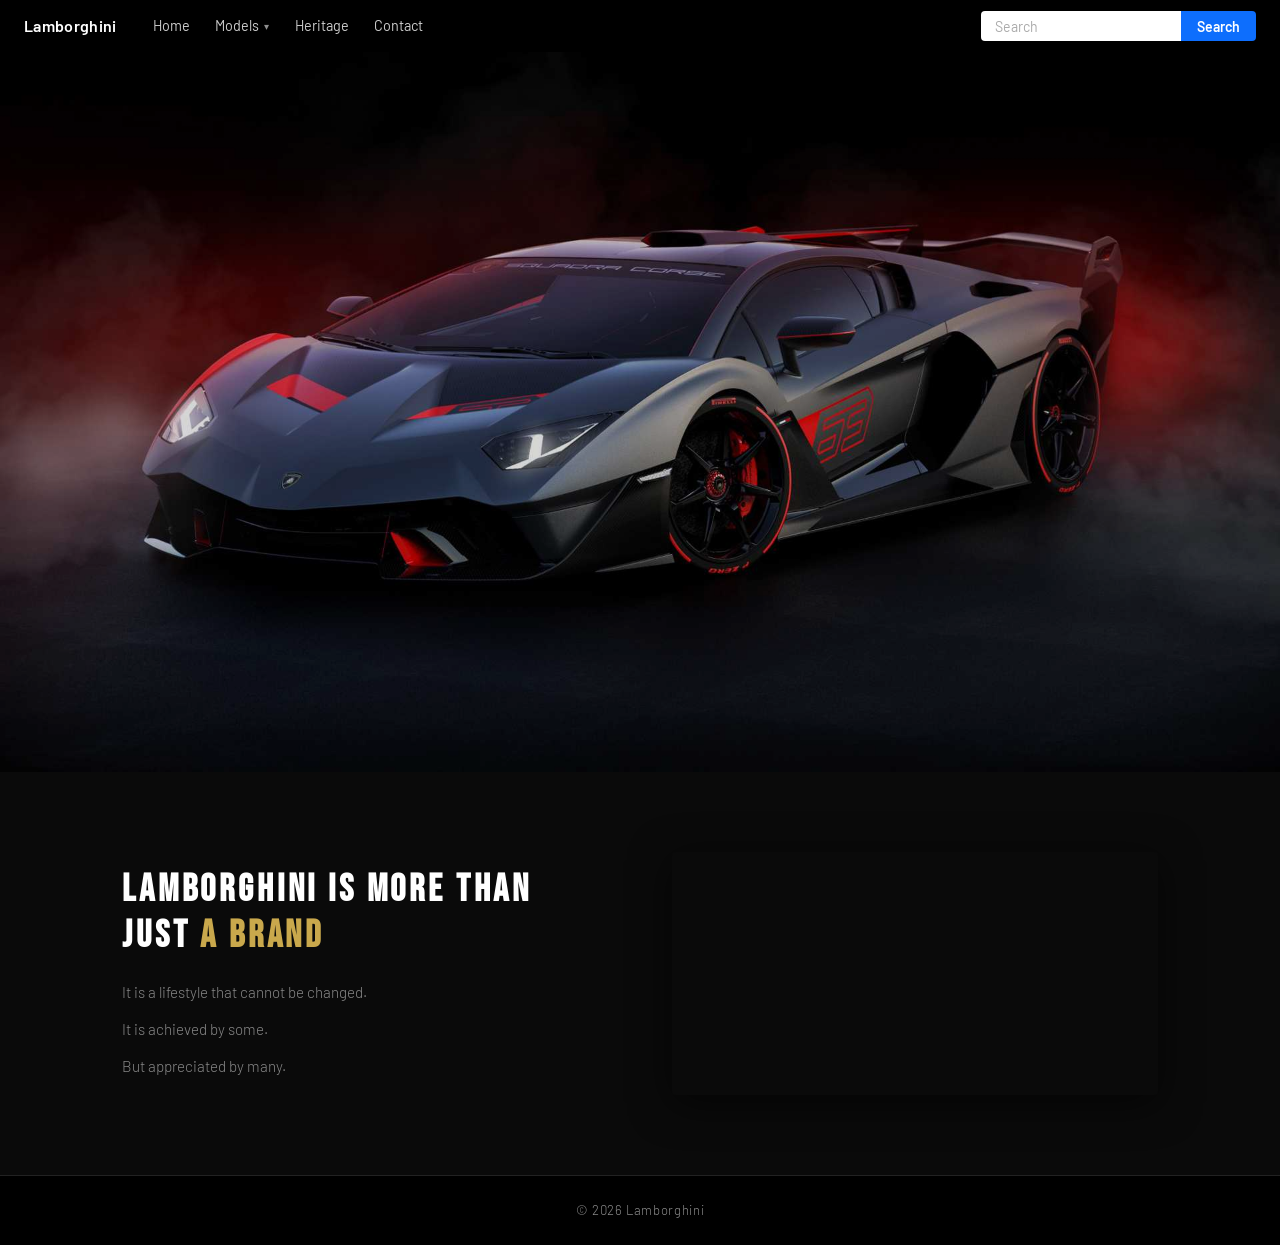
<file: index.html>
<!DOCTYPE html>
<html lang="en">
<head>
  <meta charset="UTF-8">
  <meta name="viewport" content="width=device-width, initial-scale=1.0">
  <title>Lamborghini</title>
  <link href="https://fonts.googleapis.com/css2?family=Bebas+Neue&family=Barlow:wght@300;400;600&display=swap" rel="stylesheet">
  <link rel="stylesheet" href="styles.css">
</head>
<body>

  <nav>
    <a class="nav-brand" href="index.html">Lamborghini</a>
    <ul class="nav-links">
      <li><a href="index.html">Home</a></li>
      <li id="models-dropdown-li">
        <a href="#" id="models-toggle">Models <span class="caret">▾</span></a>
        <div class="dropdown-menu">
          <a href="NewModels.html">New Models</a>
          <a href="OldModels.html">Old Models</a>
        </div>
      </li>
      <li><a href="Heritage.html">Heritage</a></li>
      <li><a href="contact.html">Contact</a></li>
    </ul>
    <div class="nav-search">
      <input type="text" placeholder="Search">
      <button type="button">Search</button>
    </div>
  </nav>
  
  <!-- If user searches for something that does not exist displays no results found with the word searched -->

  <div id="search-no-results" class="search-no-results">
    No results found for "<span id="search-term"></span>".
  </div>

  <!-- Hero section with lambo spreading across page with id section hero if need to be called -->

  <section class="hero" id="section-hero">
    <img src="Lambo.jpg" alt="Lamborghini car">
  </section>

  <!-- Rwo column grid with left side being text and right sside being video -->

  <section class="about-section" id="section-about">
    <div class="about-text" id="about-text-block">
      <h2>Lamborghini is more than just <span>a brand</span></h2>
      <p>It is a lifestyle that cannot be changed.</p>
      <p>It is achieved by some.</p>
      <p>But appreciated by many.</p>
    </div>
    <div class="about-video">
      <!-- Makes video play automatically, muted, looping and not fullscreen on mobile device -->
      <video autoplay muted loop playsinline>
        <source src="lambVid.mp4" type="video/mp4">
      </video>
    </div>
  </section>

  <footer>
    <p>&copy; 2026 Lamborghini</p>
  </footer>


  <script>
    //Allows for dropdown list items to be grabbed using their id
    const modelsLi = document.getElementById('models-dropdown-li');
    const modelsToggle = document.getElementById('models-toggle');

    //Toggles open on the list item and stops from navigating anywhere
    modelsToggle.addEventListener('click', e => {
      e.preventDefault();
      modelsLi.classList.toggle('open');
    });

    //click anywhere outside of the list closes it
    document.addEventListener('click', e => {
      if (!modelsLi.contains(e.target)) modelsLi.classList.remove('open');
    });

    
    const searchInput = document.querySelector('.nav-search input');
    const searchBtn = document.querySelector('.nav-search button');
    const noResultsBox = document.getElementById('search-no-results');
    const searchTermSpan = document.getElementById('search-term');

    const searchTargets = [
      { el: document.getElementById('about-text-block'), label: 'About' }
    ];

    // Wraps matched words in <mark> tags so they appear highlighted
    function highlight(text, query) {
      if (!query) return text;
      //makes sure special characters dont break search
      const escaped = query.replace(/[.*+?^${}()|[\]\\]/g, '\\$&');
      return text.replace(new RegExp(`(${escaped})`, 'gi'), '<mark>$1</mark>');
    }

    function doSearch() {
      const query = searchInput.value.trim();

       // Reset all sections back to normal before each new search
      searchTargets.forEach(t => {
        if (!t.original) t.original = t.el.innerHTML;
        t.el.innerHTML = t.original;
        t.el.classList.remove('search-highlight');
      });

      noResultsBox.style.display = 'none';

      if (!query) return;

      const q = query.toLowerCase();
      let matched = false;

      searchTargets.forEach(t => {
        const plainText = t.el.innerText || t.el.textContent;
        if (plainText.toLowerCase().includes(q)) {
          matched = true;
          t.el.innerHTML = highlight(t.original, query);
          t.el.classList.add('search-highlight');
          setTimeout(() => {
            t.el.scrollIntoView({ behavior: 'smooth', block: 'center' });
          }, 50);
        }
      });

      if (!matched) {
        searchTermSpan.textContent = query;
        noResultsBox.style.display = 'block';
        noResultsBox.scrollIntoView({ behavior: 'smooth', block: 'center' });
      }
    }

    searchBtn.addEventListener('click', doSearch);
    searchInput.addEventListener('keydown', e => { if (e.key === 'Enter') doSearch(); });
    searchInput.addEventListener('input', () => { if (searchInput.value === '') doSearch(); });
  </script>

</body>
</html>
</file>
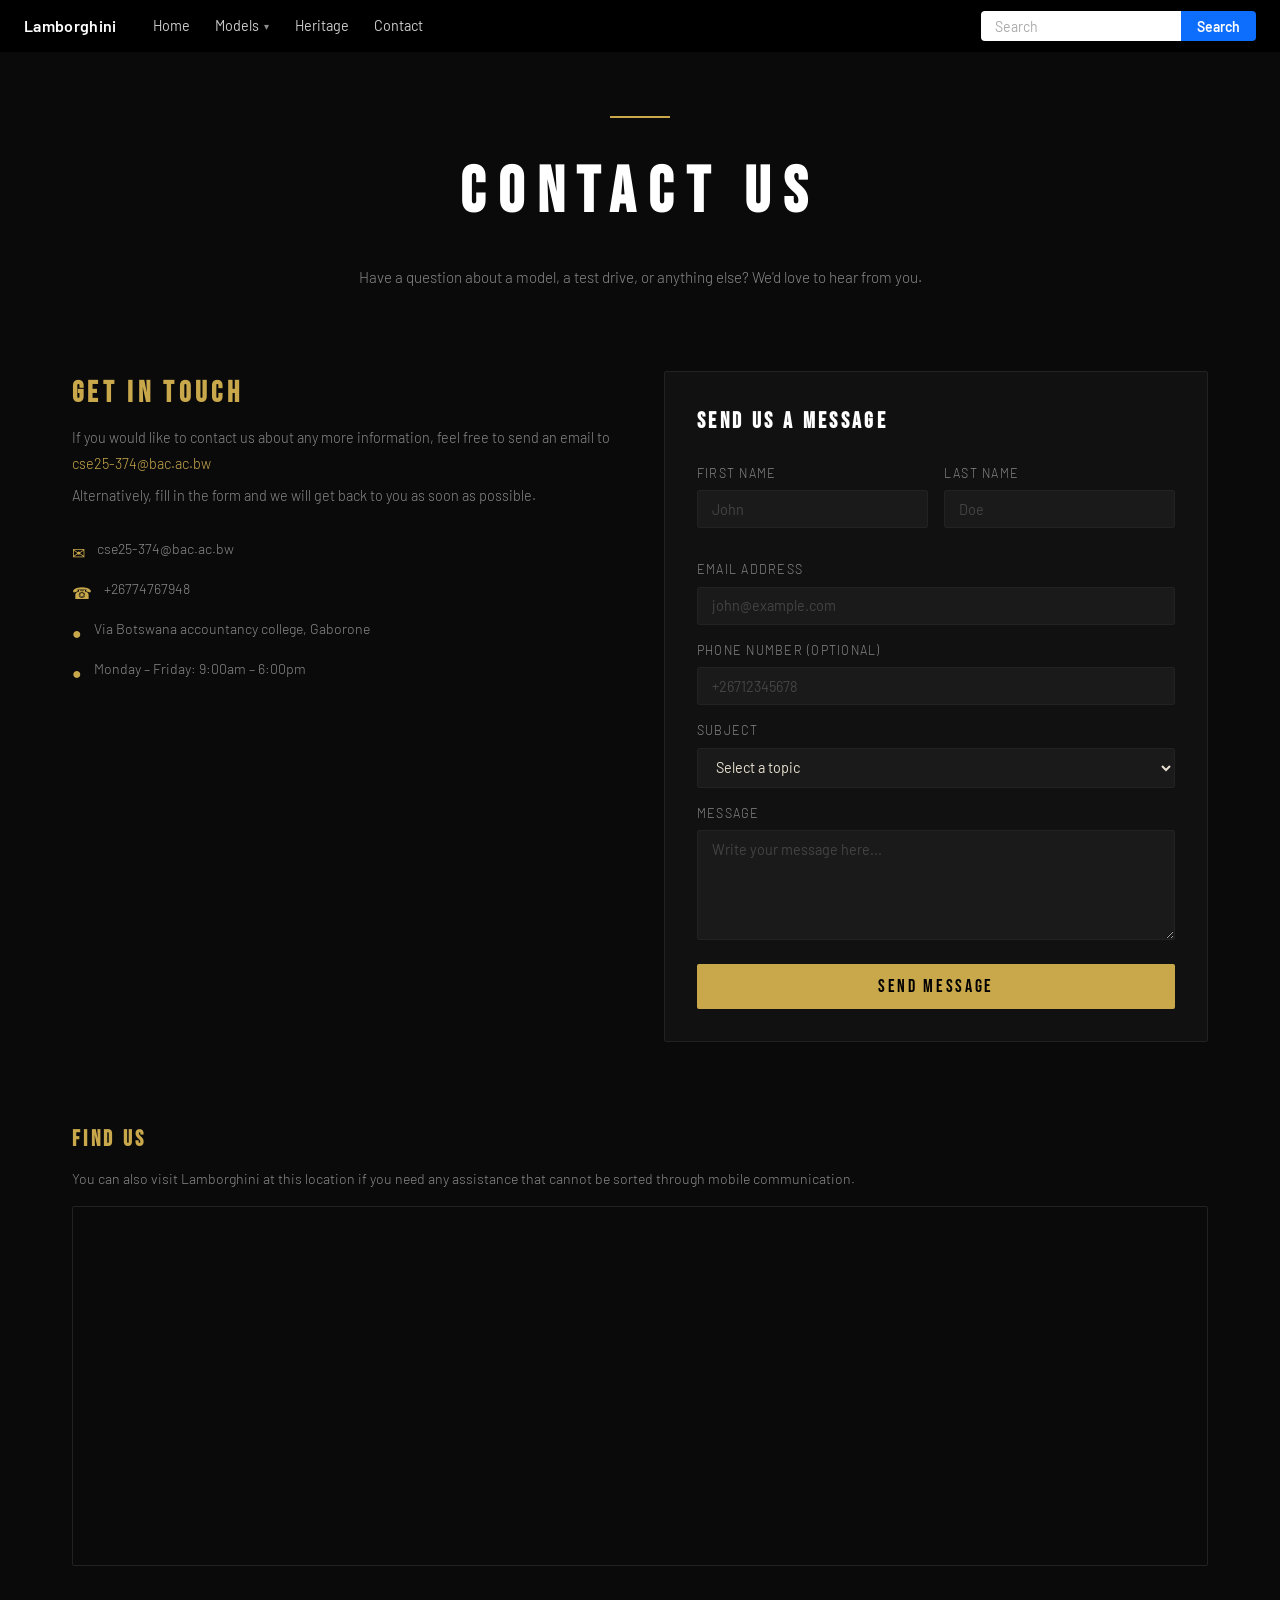
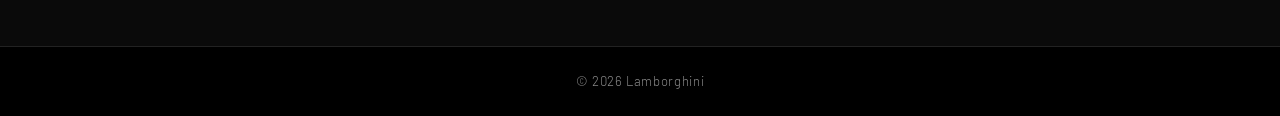
<file: contact.html>
<!DOCTYPE html>
<html lang="en">
<head>
  <meta charset="UTF-8" />
  <meta name="viewport" content="width=device-width, initial-scale=1.0"/>
  <title>Lamborghini – Contact</title>
  <link href="https://fonts.googleapis.com/css2?family=Bebas+Neue&family=Barlow:wght@300;400;600&display=swap" rel="stylesheet"/>
  <link rel="stylesheet" href="styles.css">
</head>
<body>

  <nav>
    <a class="nav-brand" href="index.html">Lamborghini</a>
    <ul class="nav-links">
      <li><a href="index.html">Home</a></li>
      <li id="models-dropdown-li">
        <a href="#" id="models-toggle">Models <span class="caret">▾</span></a>
        <div class="dropdown-menu">
          <a href="NewModels.html">New Models</a>
          <a href="OldModels.html">Old Models</a>
        </div>
      </li>
      <li><a href="Heritage.html">Heritage</a></li>
      <li><a href="contact.html">Contact</a></li>
    </ul>
    <div class="nav-search">
      <input type="text" placeholder="Search" />
      <button type="button">Search</button>
    </div>
  </nav>

  <header class="page-header">
    <h1>Contact Us</h1>
    <p>Have a question about a model, a test drive, or anything else? We'd love to hear from you.</p>
  </header>

  <!--two column grid-->
  <div class="contact-section">

    <div class="contact-left">
      <h2>Get In Touch</h2>
      <p>If you would like to contact us about any more information, feel free to send an email to <a href="mailto:example@email.com">cse25-374@bac.ac.bw</a></p>
      <p>Alternatively, fill in the form and we will get back to you as soon as possible.</p>

      <!--used to capture contact info-->
      <div class="contact-info">
        <div class="contact-info-item">
          <span class="icon">&#9993;</span>
          <span>cse25-374@bac.ac.bw</span>
        </div>
        <div class="contact-info-item">
          <span class="icon">&#9742;</span>
          <span>+26774767948</span>
        </div>
        <div class="contact-info-item">
          <span class="icon">&#9679;</span>
          <span>Via Botswana accountancy college, Gaborone</span>
        </div>
        <div class="contact-info-item">
          <span class="icon">&#9679;</span>
          <span>Monday – Friday: 9:00am – 6:00pm</span>
        </div>
      </div>
    </div>

    <!--contact form-->
    <div class="form-card">
      <h3>Send Us A Message</h3>

      <!--mini two column mini grid-->
      <div class="form-row">
        <div class="form-group">
          <label for="first-name">First Name</label>
          <input type="text" id="first-name" placeholder="John" />
        </div>
        <div class="form-group">
          <label for="last-name">Last Name</label>
          <input type="text" id="last-name" placeholder="Doe" />
        </div>
      </div>

      <div class="form-group">
        <label for="email">Email Address</label>
        <input type="email" id="email" placeholder="john@example.com" />
      </div>

      <div class="form-group">
        <label for="phone">Phone Number (optional)</label>
        <input type="tel" id="phone" placeholder="+26712345678" />
      </div>

      <div class="form-group">
        <label for="subject">Subject</label>
        <select id="subject">
          <option value="" disabled selected>Select a topic</option>
          <option>General Enquiry</option>
          <option>Model Information</option>
          <option>Test Drive Request</option>
          <option>Pricing & Availability</option>
          <option>Other</option>
        </select>
      </div>

      <div class="form-group">
        <label for="message">Message</label>
        <textarea id="message" placeholder="Write your message here..."></textarea>
      </div>

      <button class="form-submit" id="submit-btn" type="button">Send Message</button>
      <div class="success-msg" id="success-msg">&#10003; Your message has been sent. We'll be in touch shortly.</div>
    </div>

  </div>

  <div class="map-section">
    <h3>Find Us</h3>
    <p>You can also visit Lamborghini at this location if you need any assistance that cannot be sorted through mobile communication.</p>
    <div class="map-wrap">
      <iframe
        src="https://www.openstreetmap.org/export/embed.html?bbox=11.1300%2C44.6600%2C11.1700%2C44.6900&layer=mapnik&marker=44.6753%2C11.1467"
        allowfullscreen
        loading="lazy"
        title="Lamborghini HQ Location">
      </iframe>
    </div>
  </div>

  <footer>
    <p>&copy; 2026 Lamborghini</p>
  </footer>

  <script>
    const modelsLi = document.getElementById('models-dropdown-li');
    const modelsToggle = document.getElementById('models-toggle');

    modelsToggle.addEventListener('click', e => {
      e.preventDefault();
      modelsLi.classList.toggle('open');
    });

    document.addEventListener('click', e => {
      if (!modelsLi.contains(e.target)) modelsLi.classList.remove('open');
    });

    //checks what the user input
    document.getElementById('submit-btn').addEventListener('click', () => {
      const firstName = document.getElementById('first-name').value.trim();
      const lastName  = document.getElementById('last-name').value.trim();
      const email     = document.getElementById('email').value.trim();
      const message   = document.getElementById('message').value.trim();
      const successMsg = document.getElementById('success-msg');

      if (!firstName || !lastName || !email || !message) {
        alert('Please fill in your name, email, and message before submitting.');
        return;
      }

      const emailRegex = /^[^\s@]+@[^\s@]+\.[^\s@]+$/;
      if (!emailRegex.test(email)) {
        alert('Please enter a valid email address.');
        return;
      }

      successMsg.style.display = 'block';
      document.getElementById('first-name').value = '';
      document.getElementById('last-name').value  = '';
      document.getElementById('email').value       = '';
      document.getElementById('phone').value       = '';
      document.getElementById('subject').value     = '';
      document.getElementById('message').value     = '';

      setTimeout(() => { successMsg.style.display = 'none'; }, 5000);
    });
  </script>

</body>
</html>
</file>
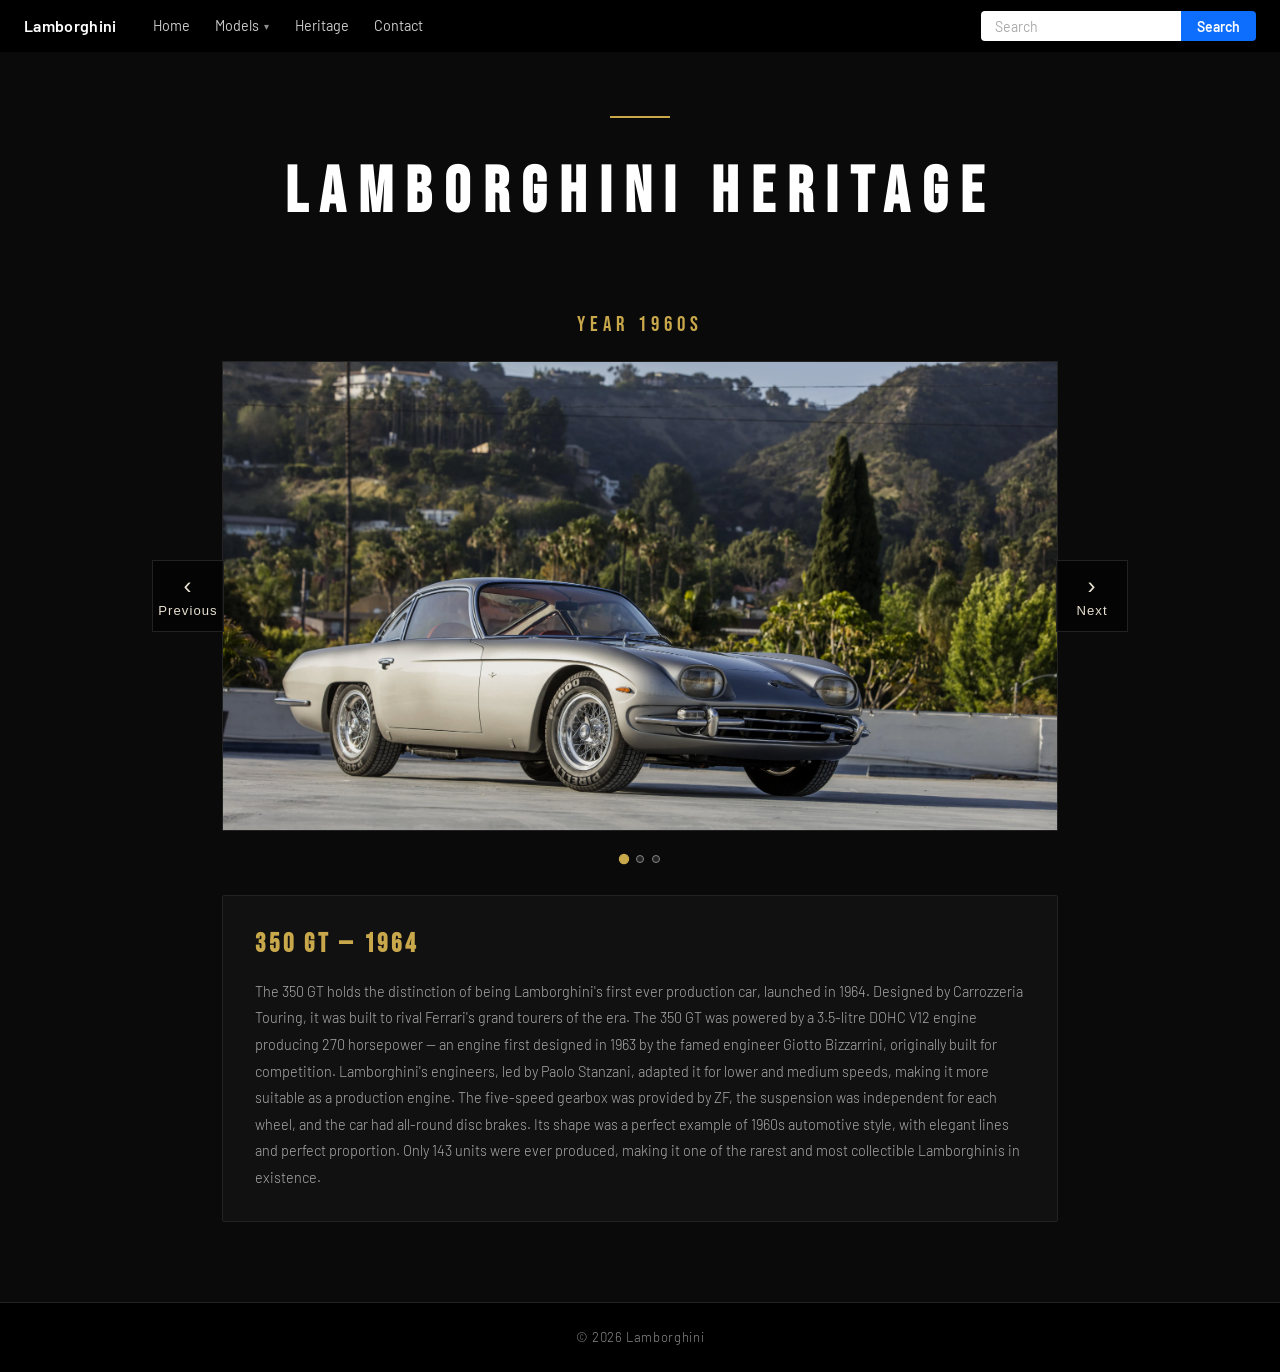
<file: Heritage.html>
<!DOCTYPE html>
<html lang="en">
<head>
  <meta charset="UTF-8" />
  <meta name="viewport" content="width=device-width, initial-scale=1.0"/>
  <title>Lamborghini – Heritage</title>
  <link href="https://fonts.googleapis.com/css2?family=Bebas+Neue&family=Barlow:wght@300;400;600&display=swap" rel="stylesheet"/>
  <link rel="stylesheet" href="styles.css">
</head>
<body>

  <nav>
    <a class="nav-brand" href="index.html">Lamborghini</a>
    <ul class="nav-links">
      <li><a href="index.html">Home</a></li>
      <li id="models-dropdown-li">
        <a href="#" id="models-toggle">Models <span class="caret">▾</span></a>
        <div class="dropdown-menu">
          <a href="NewModels.html">New Models</a>
          <a href="OldModels.html">Old Models</a>
        </div>
      </li>
      <li><a href="Heritage.html">Heritage</a></li>
      <li><a href="contact.html">Contact</a></li>
    </ul>
    <div class="nav-search">
      <input type="text" placeholder="Search" />
      <button type="button">Search</button>
    </div>
  </nav>

  <header class="page-header">
    <h1>Lamborghini Heritage</h1>
  </header>

  <section class="heritage-section">
    <div class="year-label" id="year-label">Year 1960s</div>

    <!--holds images with twoo arrow buttons on either side-->
    <div class="slideshow-wrap">
      <button class="nav-arrow prev" id="btn-prev">
        <span class="arrow-icon">&#8249;</span>
        <span>Previous</span>
      </button>

      <div class="slide-img-wrap">
        <img id="slide-img" src="350gt.jpg" alt="Lamborghini 350 GT" />
      </div>

      <button class="nav-arrow next" id="btn-next">
        <span class="arrow-icon">&#8250;</span>
        <span>Next</span>
      </button>
    </div>
   <!--gives dots to slide through images-->
    <div class="year-dots" id="year-dots"></div>

    <div class="slide-desc">
      <h2 id="slide-title">350 GT — 1964</h2>
      <p id="slide-text"></p>
    </div>
  </section>

  <footer>
    <p>&copy; 2026 Lamborghini</p>
  </footer>

  <script>
    const slides = [
      {
        year: "Year 1960s",
        title: "350 GT — 1964",
        img: "350gt.jpg",
        alt: "Lamborghini 350 GT",
        text: "The 350 GT holds the distinction of being Lamborghini's first ever production car, launched in 1964. Designed by Carrozzeria Touring, it was built to rival Ferrari's grand tourers of the era. The 350 GT was powered by a 3.5-litre DOHC V12 engine producing 270 horsepower — an engine first designed in 1963 by the famed engineer Giotto Bizzarrini, originally built for competition. Lamborghini's engineers, led by Paolo Stanzani, adapted it for lower and medium speeds, making it more suitable as a production engine. The five-speed gearbox was provided by ZF, the suspension was independent for each wheel, and the car had all-round disc brakes. Its shape was a perfect example of 1960s automotive style, with elegant lines and perfect proportion. Only 143 units were ever produced, making it one of the rarest and most collectible Lamborghinis in existence."
      },
      {
        year: "Year 1966",
        title: "Miura — 1966",
        img: "miura.jpg",
        alt: "Lamborghini Miura",
        text: "Widely regarded as the world's first supercar, the Miura debuted in 1966 and completely redefined the automotive world. Styled by Marcello Gandini at Bertone, its low-slung, sensuous body remains one of the most beautiful car designs ever created. It featured a revolutionary mid-mounted transverse 3.9-litre V12 engine producing between 350 and 385 horsepower depending on the variant — the P400, P400S, or the ultimate P400SV. The Miura could reach 0–100 km/h in approximately 6.7 seconds with a top speed of 280 km/h, extraordinary figures for its era. The engine, gearbox, and differential were all housed in a single unit beneath that iconic rear bodywork. Fewer than 800 were built across all variants, and surviving examples are among the most sought-after collector cars in the world."
      },
      {
        year: "Year 1974",
        title: "Countach — 1974",
        img: "countach.jpg",
        alt: "Lamborghini Countach",
        text: "The Countach is perhaps the most iconic supercar of all time — a poster car for an entire generation. Produced from 1974 to 1990, it was again styled by Marcello Gandini and defined the wedge-shaped supercar era with its dramatic, angular bodywork and signature scissor doors — a Lamborghini trademark that continues to this day. Under its aggressive exterior sat a longitudinally mounted V12 engine ranging from 3.9 to 5.2 litres across its variants: the LP400, LP400S, LP500S, 5000 QV, and 25th Anniversary edition. Power ranged from 375 to 455 horsepower. The Countach could sprint from 0–100 km/h in around 5.2 seconds with a top speed of up to 295 km/h. It was Lamborghini's definitive statement to the world — raw, uncompromising, and utterly unforgettable."
      }
    ];

    let current = 0;

    const yearLabel = document.getElementById('year-label');
    const slideImg = document.getElementById('slide-img');
    const slideTitle = document.getElementById('slide-title');
    const slideText = document.getElementById('slide-text');
    const dotsWrap = document.getElementById('year-dots');

    slides.forEach((_, i) => {
      const dot = document.createElement('div');
      dot.className = 'dot' + (i === 0 ? ' active' : '');
      dot.addEventListener('click', () => goTo(i));
      dotsWrap.appendChild(dot);
    });

    function updateDots() {
      document.querySelectorAll('.dot').forEach((d, i) => {
        d.classList.toggle('active', i === current);
      });
    }

    function goTo(index) {
      slideImg.classList.add('fade');
      setTimeout(() => {
        current = index;
        const s = slides[current];
        yearLabel.textContent = s.year;
        slideImg.src = s.img;
        slideImg.alt = s.alt;
        slideTitle.textContent = s.title;
        slideText.textContent = s.text;
        updateDots();
        slideImg.classList.remove('fade');
      }, 400);
    }

    document.getElementById('btn-prev').addEventListener('click', () => {
      goTo((current - 1 + slides.length) % slides.length);
    });

    document.getElementById('btn-next').addEventListener('click', () => {
      goTo((current + 1) % slides.length);
    });

    slideText.textContent = slides[0].text;

    const modelsLi = document.getElementById('models-dropdown-li');
    const modelsToggle = document.getElementById('models-toggle');

    modelsToggle.addEventListener('click', e => {
      e.preventDefault();
      modelsLi.classList.toggle('open');
    });

    document.addEventListener('click', e => {
      if (!modelsLi.contains(e.target)) modelsLi.classList.remove('open');
    });

    const searchInput = document.querySelector('.nav-search input');
    const searchBtn = document.querySelector('.nav-search button');

    function doSearch() {
      const query = searchInput.value.trim().toLowerCase();
      if (!query) return;
      //searches through array 
      const idx = slides.findIndex(s =>
        s.title.toLowerCase().includes(query) ||
        s.text.toLowerCase().includes(query) ||
        s.year.toLowerCase().includes(query)
      );
      if (idx !== -1) goTo(idx);
    }

    searchBtn.addEventListener('click', doSearch);
    searchInput.addEventListener('keydown', e => { if (e.key === 'Enter') doSearch(); });
  </script>

</body>
</html>
</file>
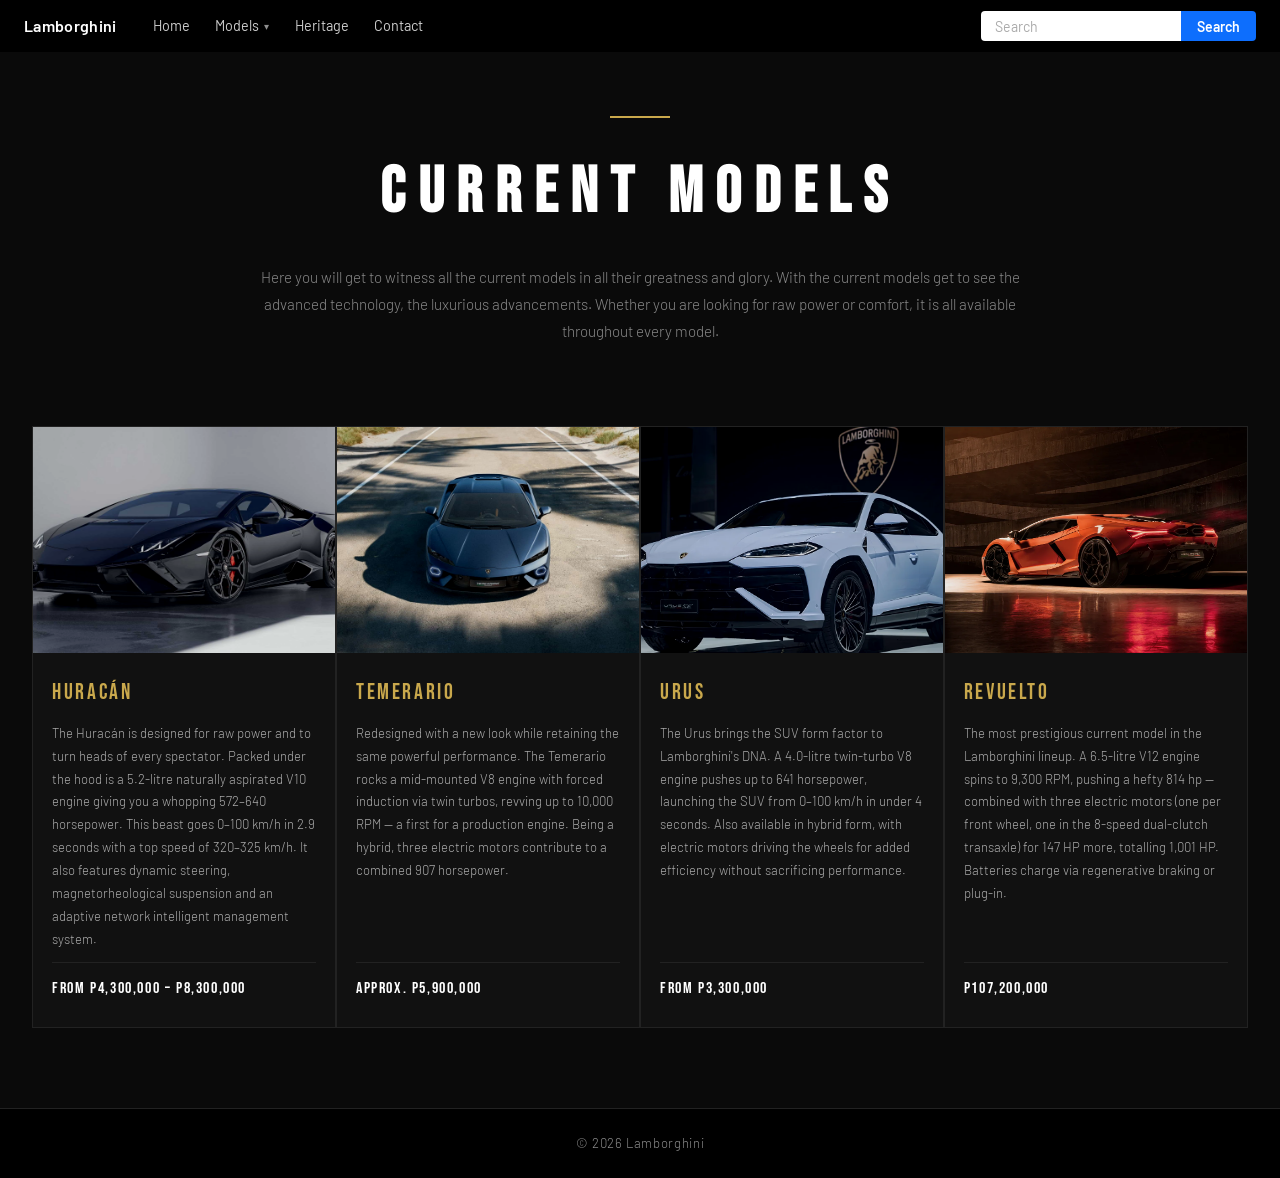
<file: NewModels.html>
<!DOCTYPE html>
<html lang="en">
<head>
  <meta charset="UTF-8" />
  <meta name="viewport" content="width=device-width, initial-scale=1.0"/>
  <title>Lamborghini – Current Models</title>
  <link href="https://fonts.googleapis.com/css2?family=Bebas+Neue&family=Barlow:wght@300;400;600&display=swap" rel="stylesheet"/>
  <link rel="stylesheet" href="styles.css">
</head>
<body>

  <nav>
    <a class="nav-brand" href="index.html">Lamborghini</a>
    <ul class="nav-links">
      <li><a href="index.html">Home</a></li>
      <li id="models-dropdown-li">
        <a href="#" id="models-toggle">Models <span class="caret">▾</span></a>
        <div class="dropdown-menu">
          <a href="NewModels.html">New Models</a>
          <a href="OldModels.html">Old Models</a>
        </div>
      </li>
      <li><a href="Heritage.html">Heritage</a></li>
      <li><a href="contact.html">Contact</a></li>
    </ul>
    <div class="nav-search">
      <input type="text" placeholder="Search" />
      <button type="button">Search</button>
    </div>
  </nav>

  
  <header class="page-header">
    <h1>Current Models</h1>
    <p>
      Here you will get to witness all the current models in all their greatness and glory.
      With the current models get to see the advanced technology, the luxurious advancements.
      Whether you are looking for raw power or comfort, it is all available throughout every model.
    </p>
  </header>

  
  <section class="models-section">
    <div class="models-grid">

      
      <div class="model-card">
        <div class="model-img-wrap">
          <img src="huracan.jpg" alt="Huracan">
        </div>
        <div class="model-body">
          <div class="model-name">Huracán</div>
          <p class="model-desc">
            The Huracán is designed for raw power and to turn heads of every spectator.
            Packed under the hood is a 5.2-litre naturally aspirated V10 engine giving you a
            whopping 572–640 horsepower. This beast goes 0–100 km/h in 2.9 seconds with a top
            speed of 320–325 km/h. It also features dynamic steering, magnetorheological
            suspension and an adaptive network intelligent management system.
          </p>
          <div class="model-price">From P4,300,000 – P8,300,000</div>
        </div>
      </div>

      
      <div class="model-card">
        <div class="model-img-wrap">
          <img src="temerario.jpg" alt="Temerario">
        </div>
        <div class="model-body">
          <div class="model-name">Temerario</div>
          <p class="model-desc">
            Redesigned with a new look while retaining the same powerful performance. The
            Temerario rocks a mid-mounted V8 engine with forced induction via twin turbos,
            revving up to 10,000 RPM — a first for a production engine. Being a hybrid, three
            electric motors contribute to a combined 907 horsepower.
          </p>
          <div class="model-price">Approx. P5,900,000</div>
        </div>
      </div>

      
      <div class="model-card">
        <div class="model-img-wrap">
          <img src="urus.jpg" alt="Urus">
        </div>
        <div class="model-body">
          <div class="model-name">Urus</div>
          <p class="model-desc">
            The Urus brings the SUV form factor to Lamborghini's DNA. A 4.0-litre twin-turbo
            V8 engine pushes up to 641 horsepower, launching the SUV from 0–100 km/h in under
            4 seconds. Also available in hybrid form, with electric motors driving the wheels
            for added efficiency without sacrificing performance.
          </p>
          <div class="model-price">From P3,300,000</div>
        </div>
      </div>

      
      <div class="model-card">
        <div class="model-img-wrap">
          <img src="revuelto.jpg" alt="Revuelto">
        </div>
        <div class="model-body">
          <div class="model-name">Revuelto</div>
          <p class="model-desc">
            The most prestigious current model in the Lamborghini lineup. A 6.5-litre V12
            engine spins to 9,300 RPM, pushing a hefty 814 hp — combined with three electric
            motors (one per front wheel, one in the 8-speed dual-clutch transaxle) for 147 HP
            more, totalling 1,001 HP. Batteries charge via regenerative braking or plug-in.
          </p>
          <div class="model-price">P107,200,000</div>
        </div>
      </div>

      <div id="no-results">No models found matching "<span id="no-results-term"></span>".</div>
    </div>
  </section>
   <footer>
    <p>&copy; 2026 Lamborghini</p>
  </footer>

  <script>
    const modelsLi = document.getElementById('models-dropdown-li');
    const modelsToggle = document.getElementById('models-toggle');

    modelsToggle.addEventListener('click', e => {
      e.preventDefault();
      modelsLi.classList.toggle('open');
    });

    document.addEventListener('click', e => {
      if (!modelsLi.contains(e.target)) {
        modelsLi.classList.remove('open');
      }
    });

    const searchInput = document.querySelector('.nav-search input');
    const searchBtn   = document.querySelector('.nav-search button');
    const cards       = document.querySelectorAll('.model-card');
    const noResults   = document.getElementById('no-results');
    const noResultsTerm = document.getElementById('no-results-term');

    function highlight(text, query) {
      if (!query) return text;
      const escaped = query.replace(/[.*+?^${}()|[\]\\]/g, '\\$&');
      return text.replace(new RegExp(`(${escaped})`, 'gi'), '<mark>$1</mark>');
    }

    function doSearch() {
      const query = searchInput.value.trim();

      
      cards.forEach(card => {
        const nameEl = card.querySelector('.model-name');
        const descEl = card.querySelector('.model-desc');
        nameEl.innerHTML = nameEl.dataset.original || nameEl.textContent;
        descEl.innerHTML = descEl.dataset.original || descEl.textContent;
        
        if (!nameEl.dataset.original) nameEl.dataset.original = nameEl.textContent;
        if (!descEl.dataset.original)  descEl.dataset.original  = descEl.textContent;
        card.classList.remove('search-highlight', 'search-dim');
      });

      if (!query) { noResults.style.display = 'none'; return; }

      const q = query.toLowerCase();
      let matchCount = 0;

      cards.forEach(card => {
        const nameEl = card.querySelector('.model-name');
        const descEl = card.querySelector('.model-desc');
        const text   = (nameEl.dataset.original + ' ' + descEl.dataset.original).toLowerCase();

        if (text.includes(q)) {
          matchCount++;
          card.classList.add('search-highlight');
          nameEl.innerHTML = highlight(nameEl.dataset.original, query);
          descEl.innerHTML = highlight(descEl.dataset.original, query);

          
          if (matchCount === 1) {
            setTimeout(() => {
              card.scrollIntoView({ behavior: 'smooth', block: 'center' });
            }, 50);
          }
        } else {
          card.classList.add('search-dim');
        }
      });

      
      if (matchCount === 0) {
        noResultsTerm.textContent = query;
        noResults.style.display = 'block';
      } else {
        noResults.style.display = 'none';
      }
    }

    
    searchBtn.addEventListener('click', doSearch);

    
    searchInput.addEventListener('keydown', e => {
      if (e.key === 'Enter') doSearch();
    });

    
    searchInput.addEventListener('input', () => {
      if (searchInput.value === '') doSearch();
    });
  </script>
</body>
</html>
</file>
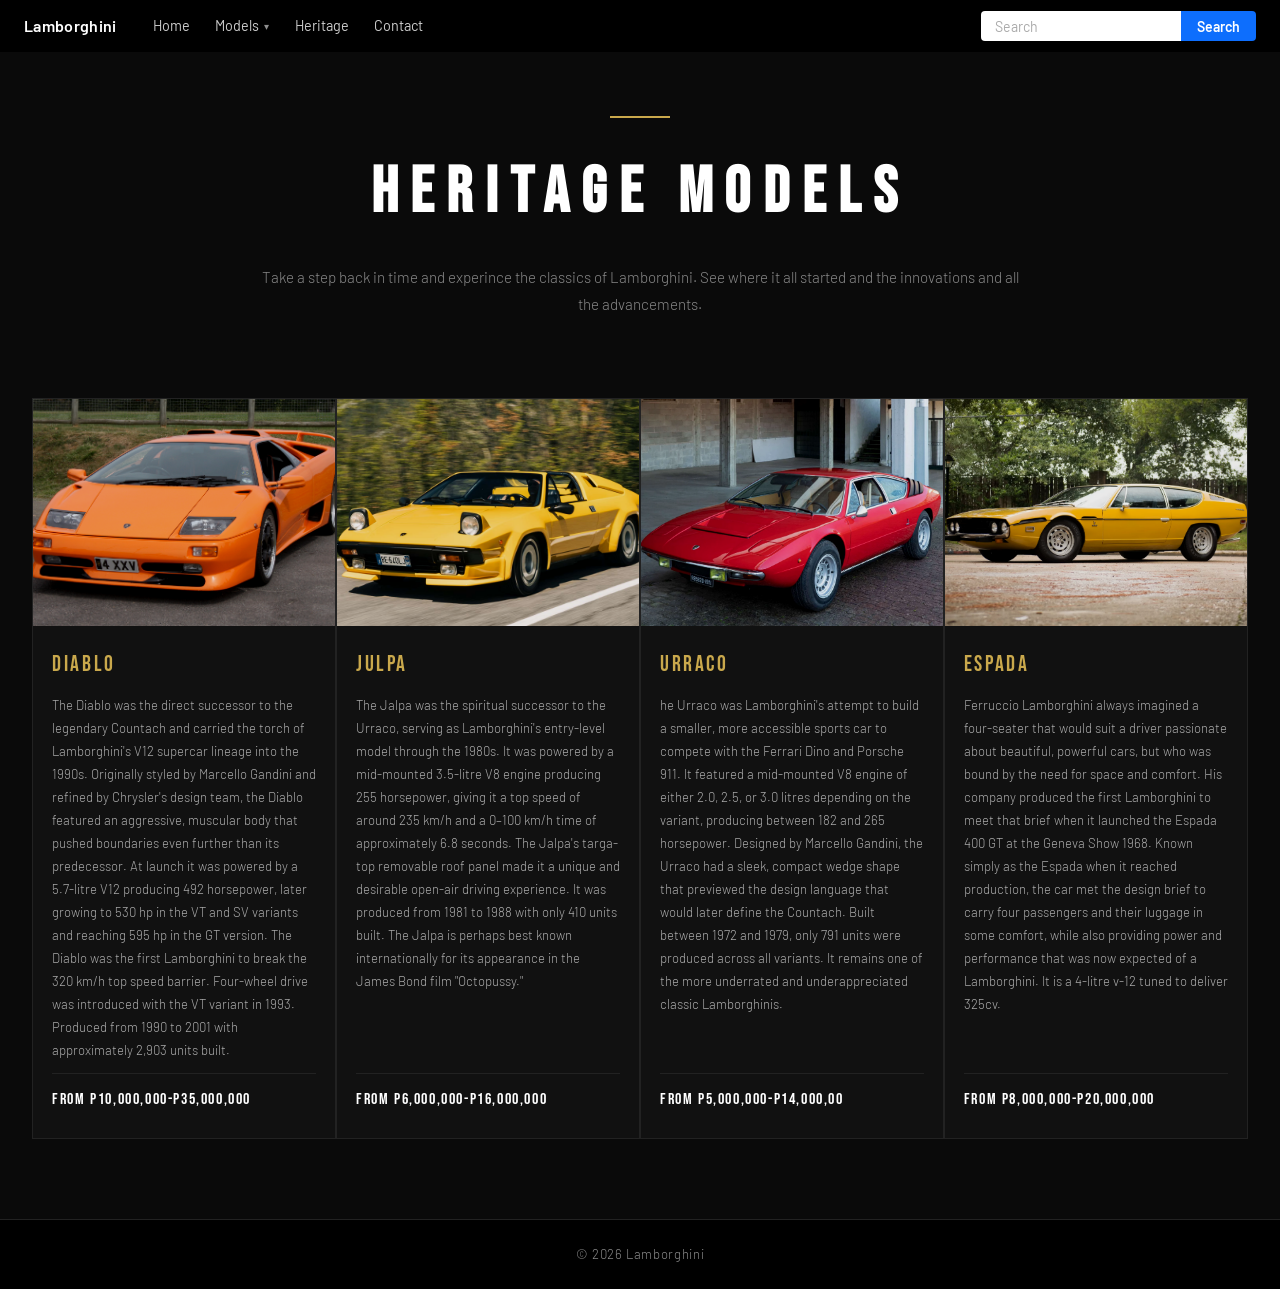
<file: OldModels.html>
<!DOCTYPE html>
<html lang="en">
<head>
  <meta charset="UTF-8" />
  <meta name="viewport" content="width=device-width, initial-scale=1.0"/>
  <title>Lamborghini – Heritage Models</title>
  <link href="https://fonts.googleapis.com/css2?family=Bebas+Neue&family=Barlow:wght@300;400;600&display=swap" rel="stylesheet"/>
  <link rel="stylesheet" href="styles.css">
</head>
<body>

  
  <nav>
    <a class="nav-brand" href="index.html">Lamborghini</a>
    <ul class="nav-links">
      <li><a href="index.html">Home</a></li>
      <li id="models-dropdown-li">
        <a href="#" id="models-toggle">Models <span class="caret">▾</span></a>
        <div class="dropdown-menu">
          <a href="NewModels.html">New Models</a>
          <a href="OldModels.html">Old Models</a>
        </div>
      </li>
      <li><a href="Heritage.html">Heritage</a></li>
      <li><a href="contact.html">Contact</a></li>
    </ul>
    <div class="nav-search">
      <input type="text" placeholder="Search" />
      <button type="button">Search</button>
    </div>
  </nav>

  
  <header class="page-header">
    <h1>Heritage Models</h1>
    <p>
     Take a step back in time and experince the classics of Lamborghini.
      See where it all started and the innovations and all the advancements.
    </p>
  </header>

  
  <section class="models-section">
    <div class="models-grid">
     
      <div class="model-card">
        <div class="model-img-wrap">
          <img src="diablo.jpg" alt="Diablo">
        </div>
        <div class="model-body">
          <div class="model-name">Diablo</div>
          <p class="model-desc">
           The Diablo was the direct successor to the legendary Countach and carried the torch of Lamborghini's V12 supercar lineage into the 1990s.
            Originally styled by Marcello Gandini and refined by Chrysler's design team, the Diablo featured an aggressive, muscular body that pushed boundaries even further than its predecessor.
            At launch it was powered by a 5.7-litre V12 producing 492 horsepower, later growing to 530 hp in the VT and SV variants and reaching 595 hp in the GT version.
            The Diablo was the first Lamborghini to break the 320 km/h top speed barrier.
            Four-wheel drive was introduced with the VT variant in 1993.
            Produced from 1990 to 2001 with approximately 2,903 units built.
          </p>
          <div class="model-price">From P10,000,000-P35,000,000</div>
        </div>
      </div>
      
      

      
      <div class="model-card">
        <div class="model-img-wrap">
          <img src="jalpa.jpg" alt="Jalpa">
        </div>
        <div class="model-body">
          <div class="model-name">Julpa</div>
          <p class="model-desc">
          The Jalpa was the spiritual successor to the Urraco, serving as Lamborghini's entry-level model through the 1980s.
          It was powered by a mid-mounted 3.5-litre V8 engine producing 255 horsepower, giving it a top speed of around 235 km/h and a 0–100 km/h time of approximately 6.8 seconds.
            The Jalpa's targa-top removable roof panel made it a unique and desirable open-air driving experience.
            It was produced from 1981 to 1988 with only 410 units built.
            The Jalpa is perhaps best known internationally for its appearance in the James Bond film "Octopussy."
          </p>
          <div class="model-price">From P6,000,000-P16,000,000</div>
        </div>
      </div>

      
      <div class="model-card">
        <div class="model-img-wrap">
          <img src="urraco.jpg" alt="Urraco">
        </div>
        <div class="model-body">
          <div class="model-name">Urraco</div>
          <p class="model-desc">
          he Urraco was Lamborghini's attempt to build a smaller, more accessible sports car to compete with the Ferrari Dino and Porsche 911.
            It featured a mid-mounted V8 engine of either 2.0, 2.5, or 3.0 litres depending on the variant, producing between 182 and 265 horsepower.
            Designed by Marcello Gandini, the Urraco had a sleek, compact wedge shape that previewed the design language that would later define the Countach.
            Built between 1972 and 1979, only 791 units were produced across all variants.
            It remains one of the more underrated and underappreciated classic Lamborghinis.
          </p>
          <div class="model-price">From P5,000,000-P14,000,00</div>
        </div>
      </div>

      
      <div class="model-card">
        <div class="model-img-wrap">
          <img src="lamboespada.jpg" alt="classic4">
        </div>
        <div class="model-body">
          <div class="model-name">Espada</div>
          <p class="model-desc">
            Ferruccio Lamborghini always imagined a four-seater that would suit a driver passionate about beautiful, powerful cars, but who was bound by the need for space and comfort.
            His company produced the first Lamborghini to meet that brief when it launched the Espada 400 GT at the Geneva Show 1968.
            Known simply as the Espada when it reached production, the car met the design brief to carry four passengers and their luggage in some comfort, while also providing power and performance that was now expected of a Lamborghini.
            It is a 4-litre v-12 tuned to deliver 325cv.
          </p>
          <div class="model-price">From P8,000,000-P20,000,000</div>
        </div>
      </div>

      <div id="no-results">No models found matching "<span id="no-results-term"></span>".</div>
    </div>
  </section>
   <footer>
    <p>&copy; 2026 Lamborghini</p>
  </footer>
  <script>
    const modelsLi = document.getElementById('models-dropdown-li');
    const modelsToggle = document.getElementById('models-toggle');

    modelsToggle.addEventListener('click', e => {
      e.preventDefault();
      modelsLi.classList.toggle('open');
    });

    document.addEventListener('click', e => {
      if (!modelsLi.contains(e.target)) {
        modelsLi.classList.remove('open');
      }
    });

    const searchInput = document.querySelector('.nav-search input');
    const searchBtn   = document.querySelector('.nav-search button');
    const cards       = document.querySelectorAll('.model-card');
    const noResults   = document.getElementById('no-results');
    const noResultsTerm = document.getElementById('no-results-term');

    function highlight(text, query) {
      if (!query) return text;
      const escaped = query.replace(/[.*+?^${}()|[\]\\]/g, '\\$&');
      return text.replace(new RegExp(`(${escaped})`, 'gi'), '<mark>$1</mark>');
    }

    function doSearch() {
      const query = searchInput.value.trim();

      
      cards.forEach(card => {
        const nameEl = card.querySelector('.model-name');
        const descEl = card.querySelector('.model-desc');
        nameEl.innerHTML = nameEl.dataset.original || nameEl.textContent;
        descEl.innerHTML = descEl.dataset.original || descEl.textContent;
        
        if (!nameEl.dataset.original) nameEl.dataset.original = nameEl.textContent;
        if (!descEl.dataset.original)  descEl.dataset.original  = descEl.textContent;
        card.classList.remove('search-highlight', 'search-dim');
      });

      if (!query) { noResults.style.display = 'none'; return; }

      const q = query.toLowerCase();
      let matchCount = 0;

      cards.forEach(card => {
        const nameEl = card.querySelector('.model-name');
        const descEl = card.querySelector('.model-desc');
        const text   = (nameEl.dataset.original + ' ' + descEl.dataset.original).toLowerCase();

        if (text.includes(q)) {
          matchCount++;
          card.classList.add('search-highlight');
          nameEl.innerHTML = highlight(nameEl.dataset.original, query);
          descEl.innerHTML = highlight(descEl.dataset.original, query);

          
          if (matchCount === 1) {
            setTimeout(() => {
              card.scrollIntoView({ behavior: 'smooth', block: 'center' });
            }, 50);
          }
        } else {
          card.classList.add('search-dim');
        }
      });

      
      if (matchCount === 0) {
        noResultsTerm.textContent = query;
        noResults.style.display = 'block';
      } else {
        noResults.style.display = 'none';
      }
    }

    
    searchBtn.addEventListener('click', doSearch);

    
    searchInput.addEventListener('keydown', e => {
      if (e.key === 'Enter') doSearch();
    });

    
    searchInput.addEventListener('input', () => {
      if (searchInput.value === '') doSearch();
    });
  </script>
</body>
</html>
</file>
<file: styles.css>
@import url('https://fonts.googleapis.com/css2?family=Bebas+Neue&family=Barlow:wght@300;400;600&display=swap');
/*color palette for every page*/
:root {
  --gold: #c9a84c;
  --gold-dim: #a07830;
  --bg: #0a0a0a;
  --surface: #111111;
  --border: #222;
  --text: #e8e0d0;
  --muted: #888;
}

/*resets every element*/
*, *::before, *::after { box-sizing: border-box; margin: 0; padding: 0; }

body {
  background: var(--bg);
  color: var(--text);
  font-family: 'Barlow', sans-serif;
  font-weight: 300;
  line-height: 1.6;
}

/* nav */
nav {
  display: flex;
  align-items: center;
  padding: 0 1.5rem;
  background: #000;
  position: sticky;
  top: 0;
  z-index: 100;
  height: 52px;
}

/*styles lamborghini text */
.nav-brand {
  font-family: 'Barlow', sans-serif;
  font-weight: 600;
  font-size: 1rem;
  color: #fff;
  text-decoration: none;
  margin-right: 1.5rem;
  white-space: nowrap;
  letter-spacing: 0.02em;
}

.nav-links {
  display: flex;
  list-style: none;
  flex: 1;
  align-items: center;
  gap: 0.1rem;
}

.nav-links li { position: relative; }
/*style nav links grey*/
.nav-links li a {
  display: flex;
  align-items: center;
  gap: 0.3rem;
  padding: 0.3rem 0.75rem;
  font-family: 'Barlow', sans-serif;
  font-weight: 400;
  font-size: 0.9rem;
  color: #ccc;
  text-decoration: none;
  transition: color 0.2s;
  white-space: nowrap;
}

/*turns link white*/
.nav-links li a:hover { color: #fff; }
/*makes arrow*/
.nav-links li a .caret { font-size: 0.65rem; opacity: 0.7; }

.dropdown-menu {
  display: none;
  position: absolute;
  top: calc(100% + 8px);
  left: 0;
  background: #fff;
  color: #000;
  min-width: 160px;
  border-radius: 4px;
  box-shadow: 0 4px 16px rgba(0,0,0,0.4);
  z-index: 200;
  overflow: hidden;
}

.dropdown-menu a {
  display: block;
  padding: 0.65rem 1rem;
  font-family: 'Barlow', sans-serif;
  font-size: 0.9rem;
  font-weight: 400;
  color: #111 !important;
  text-decoration: none;
  white-space: nowrap;
}

.dropdown-menu a:hover { background: #f0f0f0; color: #000 !important; }

.nav-links li.open .dropdown-menu { display: block; }

.nav-search {
  display: flex;
  align-items: center;
  gap: 0;
  margin-left: auto;
}

.nav-search input {
  background: #fff;
  border: none;
  color: #333;
  font-family: 'Barlow', sans-serif;
  font-size: 0.88rem;
  outline: none;
  width: 200px;
  padding: 0.42rem 0.9rem;
  border-radius: 4px 0 0 4px;
}

.nav-search input::placeholder { color: #aaa; }

.nav-search button {
  background: #0d6efd;
  border: none;
  color: #fff;
  font-family: 'Barlow', sans-serif;
  font-weight: 600;
  font-size: 0.88rem;
  padding: 0.42rem 1rem;
  cursor: pointer;
  border-radius: 0 4px 4px 0;
  transition: background 0.2s;
  white-space: nowrap;
}

.nav-search button:hover { background: #0b5ed7; }

/* ─── FOOTER ─── */
footer {
  background: #000;
  border-top: 1px solid var(--border);
  text-align: center;
  padding: 1.5rem;
  color: var(--muted);
  font-size: 0.82rem;
  letter-spacing: 0.05em;
}

/* ─── PAGE HEADER (shared) ─── */
.page-header {
  text-align: center;
  padding: 4rem 2rem 2rem;
  position: relative;
}
/*creates gold bar*/
.page-header::before {
  content: '';
  display: block;
  width: 60px;
  height: 2px;
  background: var(--gold);
  margin: 0 auto 1.5rem;
}

.page-header h1 {
  font-family: 'Bebas Neue', sans-serif;
  font-size: clamp(2.5rem, 5vw, 4rem);
  letter-spacing: 0.2em;
  color: #fff;
}

.page-header p {
  max-width: 780px;
  margin: 1.2rem auto 0;
  color: var(--muted);
  font-size: 0.95rem;
  line-height: 1.8;
}

/* index */
.hero {
  width: 100%;
  overflow: hidden;
  line-height: 0;
}

.hero img {
  width: 100%;
  display: block;
  object-fit: cover;
  max-height: 90vh;
  filter: brightness(0.85);
}

.about-section {
  padding: 5rem 2rem;
  max-width: 1100px;
  margin: 0 auto;
  /*creates two equal columns*/
  display: grid;
  grid-template-columns: 1fr 1fr;
  gap: 4rem;
  align-items: center;
}

.about-text h2 {
  font-family: 'Bebas Neue', sans-serif;
  font-size: clamp(1.8rem, 3vw, 2.8rem);
  letter-spacing: 0.1em;
  color: #fff;
  margin-bottom: 1.2rem;
  line-height: 1.2;
}
/*targets only span in header*/
.about-text h2 span { color: var(--gold); }

.about-text p {
  color: var(--muted);
  font-size: 0.95rem;
  line-height: 1.9;
  margin-bottom: 0.5rem;
}

.about-text p:last-child { margin-bottom: 0; }

.about-video video {
  width: 100%;
  border-radius: 4px;
  display: block;
  box-shadow: 0 8px 40px rgba(0,0,0,0.6);
}

.search-no-results {
  display: none;
  text-align: center;
  padding: 1rem 2rem;
  color: var(--muted);
  font-size: 0.95rem;
  background: var(--surface);
  border: 1px solid var(--border);
  border-radius: 4px;
  max-width: 400px;
  margin: 1rem auto;
}

/* model pages*/
.models-section {
  padding: 3rem 2rem 5rem;
  max-width: 1300px;
  margin: 0 auto;
}

.models-grid {
  display: grid;
  grid-template-columns: repeat(4, 1fr);
  gap: 1.5px;
  background: var(--border);
  border: 1px solid var(--border);
}

.model-card {
  background: var(--surface);
  display: flex;
  flex-direction: column;
  overflow: hidden;
  transition: transform 0.3s ease;
  position: relative;
}

.model-card:hover { z-index: 2; transform: scale(1.015); }

.model-card::after {
  content: '';
  position: absolute;
  inset: 0;
  border: 2px solid var(--gold);
  opacity: 0;
  pointer-events: none;
  transition: opacity 0.3s;
}

.model-card:hover::after { opacity: 1; }

.model-img-wrap {
  width: 100%;
  aspect-ratio: 4/3;
  overflow: hidden;
  background: #1a1a1a;
}

.model-img-wrap img {
  width: 100%;
  height: 100%;
  object-fit: cover;
  display: block;
  filter: brightness(0.9) contrast(1.05);
  transition: filter 0.4s, transform 0.5s;
}

.model-card:hover .model-img-wrap img {
  filter: brightness(1) contrast(1.1);
  transform: scale(1.04);
}

.model-body {
  padding: 1.4rem 1.2rem 1.6rem;
  flex: 1;
  display: flex;
  flex-direction: column;
  gap: 0.7rem;
}

.model-name {
  font-family: 'Bebas Neue', sans-serif;
  font-size: 1.35rem;
  letter-spacing: 0.12em;
  color: var(--gold);
  text-transform: uppercase;
}

.model-desc {
  font-size: 0.82rem;
  color: #aaa;
  line-height: 1.75;
  flex: 1;
}

.model-price {
  font-family: 'Bebas Neue', sans-serif;
  font-size: 1rem;
  letter-spacing: 0.1em;
  color: #fff;
  border-top: 1px solid var(--border);
  padding-top: 0.8rem;
  margin-top: auto;
}

.model-card.search-highlight {
  outline: 2px solid var(--gold);
  outline-offset: -2px;
}

.model-card.search-dim { opacity: 0.2; transition: opacity 0.3s; }

.search-highlight .model-name mark {
  background: var(--gold);
  color: #000;
  border-radius: 2px;
  padding: 0 2px;
}

.search-highlight .model-desc mark {
  background: rgba(201,168,76,0.35);
  color: #fff;
  border-radius: 2px;
}

mark {
  background: rgba(201,168,76,0.35);
  color: #fff;
  border-radius: 2px;
  padding: 0 2px;
}

.search-highlight {
  outline: 2px solid var(--gold);
  outline-offset: 4px;
  border-radius: 2px;
}

#no-results {
  display: none;
  text-align: center;
  padding: 3rem 1rem;
  color: var(--muted);
  font-size: 1rem;
  grid-column: 1 / -1;
}

/* heritage*/
.heritage-section {
  max-width: 900px;
  margin: 0 auto;
  padding: 2rem 2rem 5rem;
}

.year-label {
  text-align: center;
  font-family: 'Bebas Neue', sans-serif;
  font-size: 1.3rem;
  letter-spacing: 0.25em;
  color: var(--gold);
  margin-bottom: 1.2rem;
}

.slideshow-wrap {
  position: relative;
  width: 100%;
}

.slide-img-wrap {
  width: 100%;
  aspect-ratio: 16/9;
  overflow: hidden;
  background: #1a1a1a;
  border: 1px solid var(--border);
}

.slide-img-wrap img {
  width: 100%;
  height: 100%;
  object-fit: cover;
  display: block;
  filter: brightness(0.9) contrast(1.05);
  transition: opacity 0.5s ease;
}

.slide-img-wrap img.fade { opacity: 0; }

.nav-arrow {
  position: absolute;
  top: 50%;
  transform: translateY(-50%);
  background: rgba(0,0,0,0.55);
  border: 1px solid var(--border);
  color: var(--text);
  font-size: 0.82rem;
  letter-spacing: 0.08em;
  width: 72px;
  height: 72px;
  cursor: pointer;
  display: flex;
  flex-direction: column;
  align-items: center;
  justify-content: center;
  gap: 0.3rem;
  transition: background 0.2s, border-color 0.2s, color 0.2s;
  z-index: 10;
  user-select: none;
}

.nav-arrow:hover {
  background: var(--gold);
  border-color: var(--gold);
  color: #000;
}

.nav-arrow.prev { left: -70px; }
.nav-arrow.next { right: -70px; }

.arrow-icon { font-size: 1.5rem; line-height: 1; }

.slide-desc {
  margin-top: 2rem;
  padding: 1.8rem 2rem;
  background: var(--surface);
  border: 1px solid var(--border);
  border-radius: 2px;
}

.slide-desc h2 {
  font-family: 'Bebas Neue', sans-serif;
  font-size: 1.6rem;
  letter-spacing: 0.15em;
  color: var(--gold);
  margin-bottom: 0.8rem;
}

.slide-desc p {
  font-size: 0.9rem;
  color: #aaa;
  line-height: 1.85;
}

.year-dots {
  display: flex;
  justify-content: center;
  gap: 0.5rem;
  margin-top: 1.5rem;
}

.dot {
  width: 8px;
  height: 8px;
  border-radius: 50%;
  background: var(--border);
  cursor: pointer;
  transition: background 0.2s, transform 0.2s;
  border: 1px solid var(--muted);
}

.dot.active {
  background: var(--gold);
  transform: scale(1.3);
  border-color: var(--gold);
}

/* ─── CONTACT PAGE ─── */
.contact-section {
  max-width: 1200px;
  margin: 0 auto;
  padding: 3rem 2rem 5rem;
  display: grid;
  grid-template-columns: 1fr 1fr;
  gap: 3rem;
  align-items: start;
}

.contact-left h2 {
  font-family: 'Bebas Neue', sans-serif;
  font-size: 1.8rem;
  letter-spacing: 0.15em;
  color: var(--gold);
  margin-bottom: 0.5rem;
}

.contact-left p {
  color: var(--muted);
  font-size: 0.9rem;
  line-height: 1.8;
  margin-bottom: 0.4rem;
}

.contact-left a { color: var(--gold); text-decoration: none; }
.contact-left a:hover { text-decoration: underline; }

.contact-info {
  margin-top: 1.8rem;
  display: flex;
  flex-direction: column;
  gap: 0.8rem;
}

.contact-info-item {
  display: flex;
  align-items: flex-start;
  gap: 0.75rem;
  font-size: 0.88rem;
  color: var(--muted);
}

.contact-info-item .icon {
  color: var(--gold);
  font-size: 1rem;
  margin-top: 0.1rem;
  flex-shrink: 0;
}

.form-card {
  background: var(--surface);
  border: 1px solid var(--border);
  border-radius: 2px;
  padding: 2rem;
}

.form-card h3 {
  font-family: 'Bebas Neue', sans-serif;
  font-size: 1.4rem;
  letter-spacing: 0.15em;
  color: #fff;
  margin-bottom: 1.5rem;
}

.form-row {
  display: grid;
  grid-template-columns: 1fr 1fr;
  gap: 1rem;
  margin-bottom: 1rem;
}

.form-group {
  display: flex;
  flex-direction: column;
  gap: 0.4rem;
  margin-bottom: 1rem;
}

.form-group label {
  font-size: 0.78rem;
  letter-spacing: 0.1em;
  text-transform: uppercase;
  color: var(--muted);
}

.form-group input,
.form-group select,
.form-group textarea {
  background: #1a1a1a;
  border: 1px solid var(--border);
  border-radius: 2px;
  color: var(--text);
  font-family: 'Barlow', sans-serif;
  font-size: 0.9rem;
  padding: 0.6rem 0.85rem;
  outline: none;
  transition: border-color 0.2s;
  width: 100%;
}

.form-group input:focus,
.form-group select:focus,
.form-group textarea:focus { border-color: var(--gold); }

.form-group input::placeholder,
.form-group textarea::placeholder { color: #444; }

.form-group select option { background: #1a1a1a; }

.form-group textarea { resize: vertical; min-height: 110px; }

.form-submit {
  width: 100%;
  background: var(--gold);
  border: none;
  color: #000;
  font-family: 'Bebas Neue', sans-serif;
  font-size: 1.1rem;
  letter-spacing: 0.15em;
  padding: 0.75rem;
  cursor: pointer;
  border-radius: 2px;
  transition: background 0.2s, transform 0.1s;
  margin-top: 0.5rem;
}

.form-submit:hover { background: #e0b85a; }
.form-submit:active { transform: scale(0.99); }

.success-msg {
  display: none;
  margin-top: 1rem;
  padding: 0.8rem 1rem;
  background: rgba(201,168,76,0.12);
  border: 1px solid var(--gold);
  border-radius: 2px;
  color: var(--gold);
  font-size: 0.88rem;
  text-align: center;
}

.map-section {
  max-width: 1200px;
  margin: 0 auto;
  padding: 0 2rem 5rem;
}

.map-section h3 {
  font-family: 'Bebas Neue', sans-serif;
  font-size: 1.4rem;
  letter-spacing: 0.15em;
  color: var(--gold);
  margin-bottom: 0.6rem;
}

.map-section p {
  color: var(--muted);
  font-size: 0.88rem;
  margin-bottom: 1rem;
}

.map-wrap {
  width: 100%;
  height: 360px;
  border: 1px solid var(--border);
  border-radius: 2px;
  overflow: hidden;
}

.map-wrap iframe {
  width: 100%;
  height: 100%;
  border: none;
  display: block;
  filter: grayscale(0.3) invert(0.85) hue-rotate(180deg);
}

/* ─── RESPONSIVE ─── */
@media (max-width: 900px) {
  .models-grid { grid-template-columns: repeat(2, 1fr); }
}

@media (max-width: 768px) {
  .about-section { grid-template-columns: 1fr; gap: 2rem; }
  .contact-section { grid-template-columns: 1fr; gap: 2rem; }
  .form-row { grid-template-columns: 1fr; }
  .nav-arrow.prev { left: 0; }
  .nav-arrow.next { right: 0; }
  .nav-arrow { font-size: 0.7rem; }
}

@media (max-width: 560px) {
  .models-grid { grid-template-columns: 1fr; }
  nav { height: auto; flex-wrap: wrap; gap: 0.4rem; padding: 0.6rem 1rem; }
  .nav-links { flex-wrap: wrap; gap: 0; }
  .nav-search { width: 100%; }
  .nav-search input { flex: 1; width: auto; }
}
</file>
